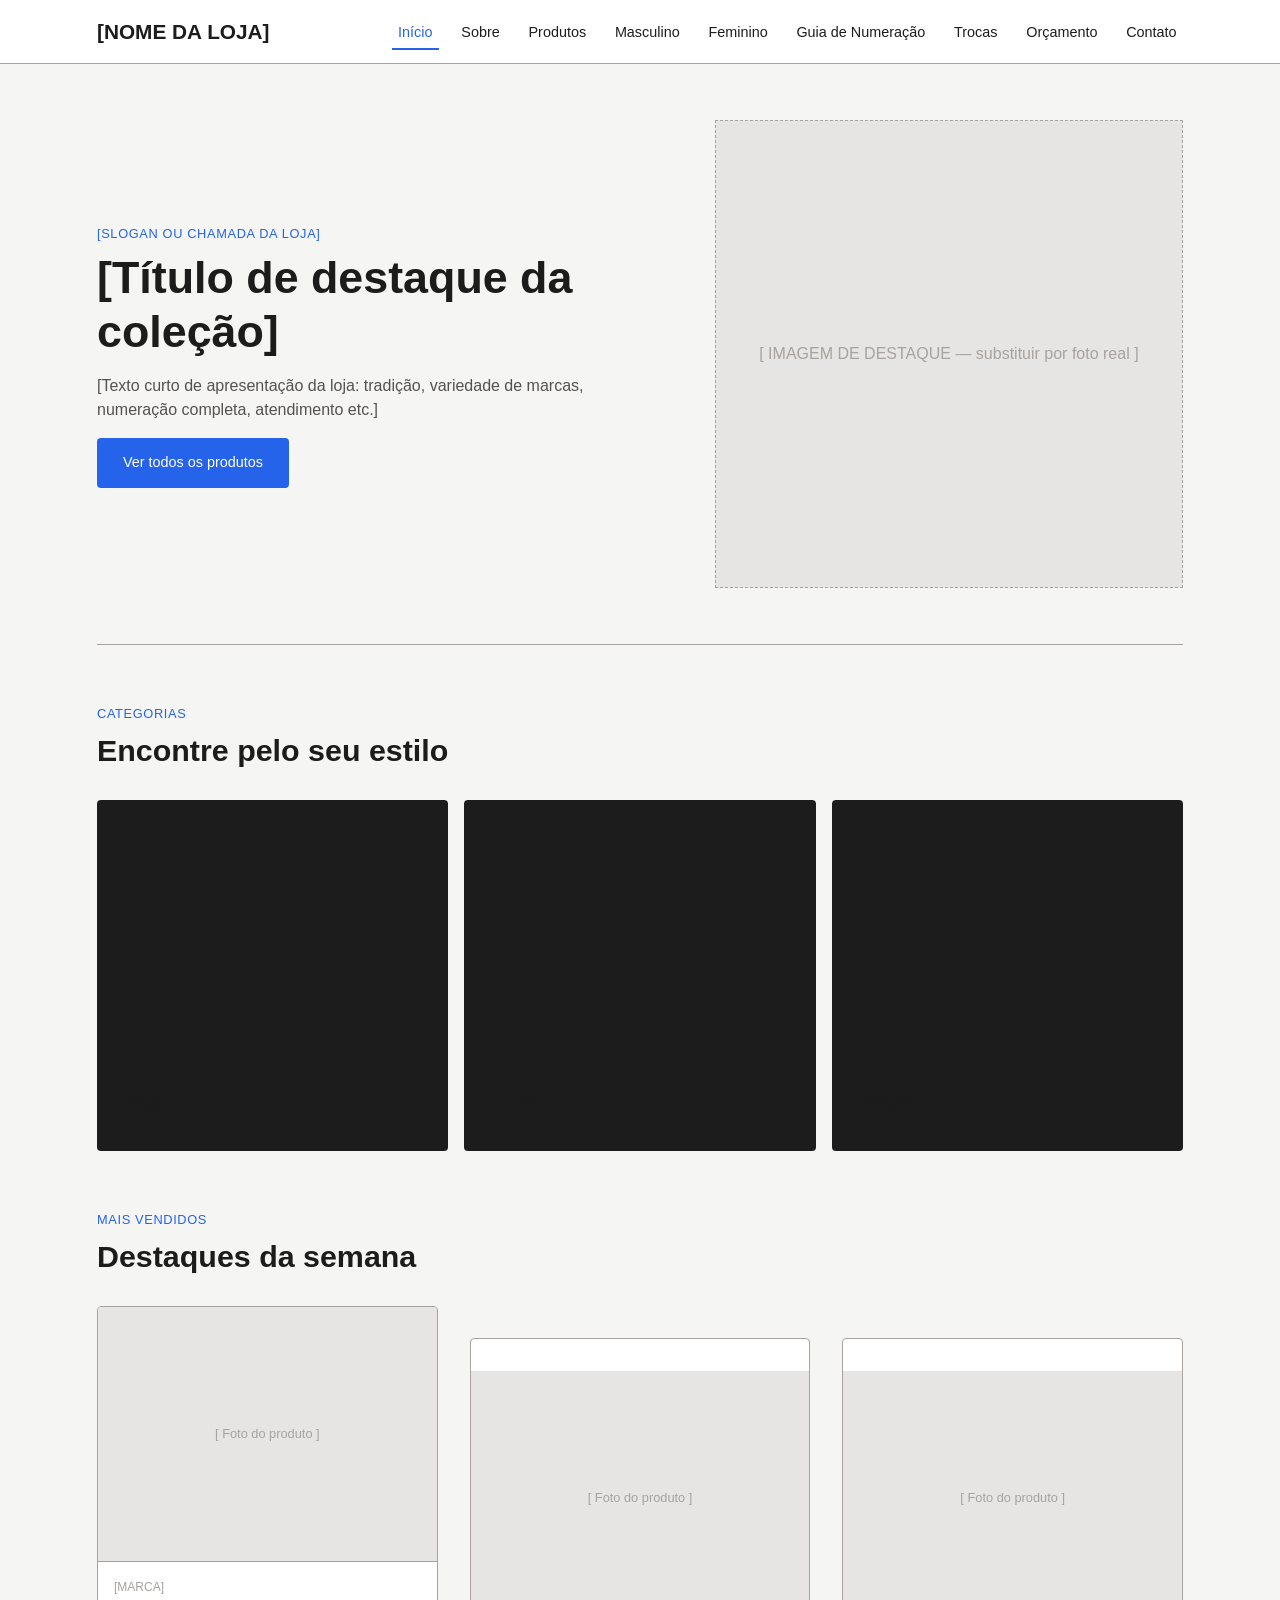
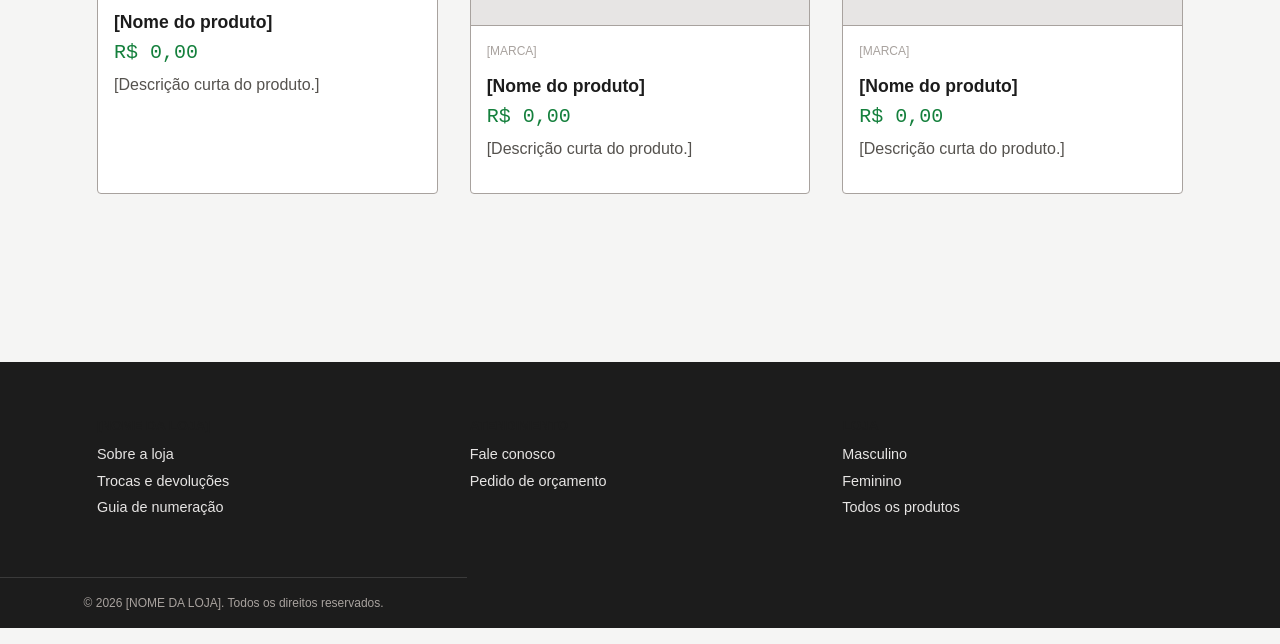
<file: index.html>
<!DOCTYPE html>
<html lang="pt-BR">
<head>
  <meta charset="UTF-8">
  <meta name="viewport" content="width=device-width, initial-scale=1.0">
  <title>[NOME DA LOJA] — Tênis Online</title>
  <meta name="description" content="[NOME DA LOJ]: tênis masculinos, femininos e infantis das melhores marcas.">
  <link rel="stylesheet" href="style.css">
</head>
<body>

  <header>
    <div class="header-conteudo">
      <a href="index.html" class="logo">[NOME DA LOJA]</a>
      <nav aria-label="Navegação principal">
        <ul>
          <li><a href="index.html" aria-current="page">Início</a></li>
          <li><a href="sobre.html">Sobre</a></li>
          <li><a href="produtos.html">Produtos</a></li>
          <li><a href="masculino.html">Masculino</a></li>
          <li><a href="feminino.html">Feminino</a></li>
          <li><a href="guia-de-numeracao.html">Guia de Numeração</a></li>
          <li><a href="trocas-e-devolucoes.html">Trocas</a></li>
          <li><a href="orcamento.html">Orçamento</a></li>
          <li><a href="contato.html">Contato</a></li>
        </ul>
      </nav>
    </div>
  </header>

  <main>

    <section class="hero" aria-labelledby="titulo-hero">
      <div>
        <span class="eyebrow">[SLOGAN OU CHAMADA DA LOJA]</span>
        <h1 id="titulo-hero">[Título de destaque da coleção]</h1>
        <p>[Texto curto de apresentação da loja: tradição, variedade de marcas,
          numeração completa, atendimento etc.]</p>
        <a href="produtos.html" class="btn btn-primario">Ver todos os produtos</a>
      </div>
      <div class="imagem-placeholder" role="img" aria-label="Foto de destaque de um tênis da coleção atual">
        [ IMAGEM DE DESTAQUE — substituir por foto real ]
      </div>
    </section>

    <section aria-labelledby="titulo-categorias">
      <span class="eyebrow">Categorias</span>
      <h2 id="titulo-categorias">Encontre pelo seu estilo</h2>
      <div class="grid-categorias">
        <a href="masculino.html" class="categoria-tile"><h3>Masculino</h3></a>
        <a href="feminino.html" class="categoria-tile"><h3>Feminino</h3></a>
        <a href="produtos.html" class="categoria-tile"><h3>Infantil</h3></a>
      </div>
    </section>

    <section aria-labelledby="titulo-destaques">
      <span class="eyebrow">Mais vendidos</span>
      <h2 id="titulo-destaques">Destaques da semana</h2>

      <div class="grid-produtos">
        <article class="card-produto">
          <div class="imagem-produto">[ Foto do produto ]</div>
          <div class="info-produto">
            <p class="marca">[Marca]</p>
            <h3>[Nome do produto]</h3>
            <p class="preco">R$ 0,00</p>
            <p>[Descrição curta do produto.]</p>
          </div>
        </article>

        <article class="card-produto">
          <div class="imagem-produto">[ Foto do produto ]</div>
          <div class="info-produto">
            <p class="marca">[Marca]</p>
            <h3>[Nome do produto]</h3>
            <p class="preco">R$ 0,00</p>
            <p>[Descrição curta do produto.]</p>
          </div>
        </article>

        <article class="card-produto">
          <div class="imagem-produto">[ Foto do produto ]</div>
          <div class="info-produto">
            <p class="marca">[Marca]</p>
            <h3>[Nome do produto]</h3>
            <p class="preco">R$ 0,00</p>
            <p>[Descrição curta do produto.]</p>
          </div>
        </article>
      </div>
    </section>

  </main>

  <footer>
    <div class="footer-conteudo">
      <div>
        <h3>[Nome da loja]</h3>
        <a href="sobre.html">Sobre a loja</a>
        <a href="trocas-e-devolucoes.html">Trocas e devoluções</a>
        <a href="guia-de-numeracao.html">Guia de numeração</a>
      </div>
      <div>
        <h3>Atendimento</h3>
        <a href="contato.html">Fale conosco</a>
        <a href="orcamento.html">Pedido de orçamento</a>
      </div>
      <div>
        <h3>Loja</h3>
        <a href="masculino.html">Masculino</a>
        <a href="feminino.html">Feminino</a>
        <a href="produtos.html">Todos os produtos</a>
      </div>
    </div>
    <p class="footer-copy">&copy; 2026 [NOME DA LOJA]. Todos os direitos reservados.</p>
  </footer>

</body>
</html>
</file>
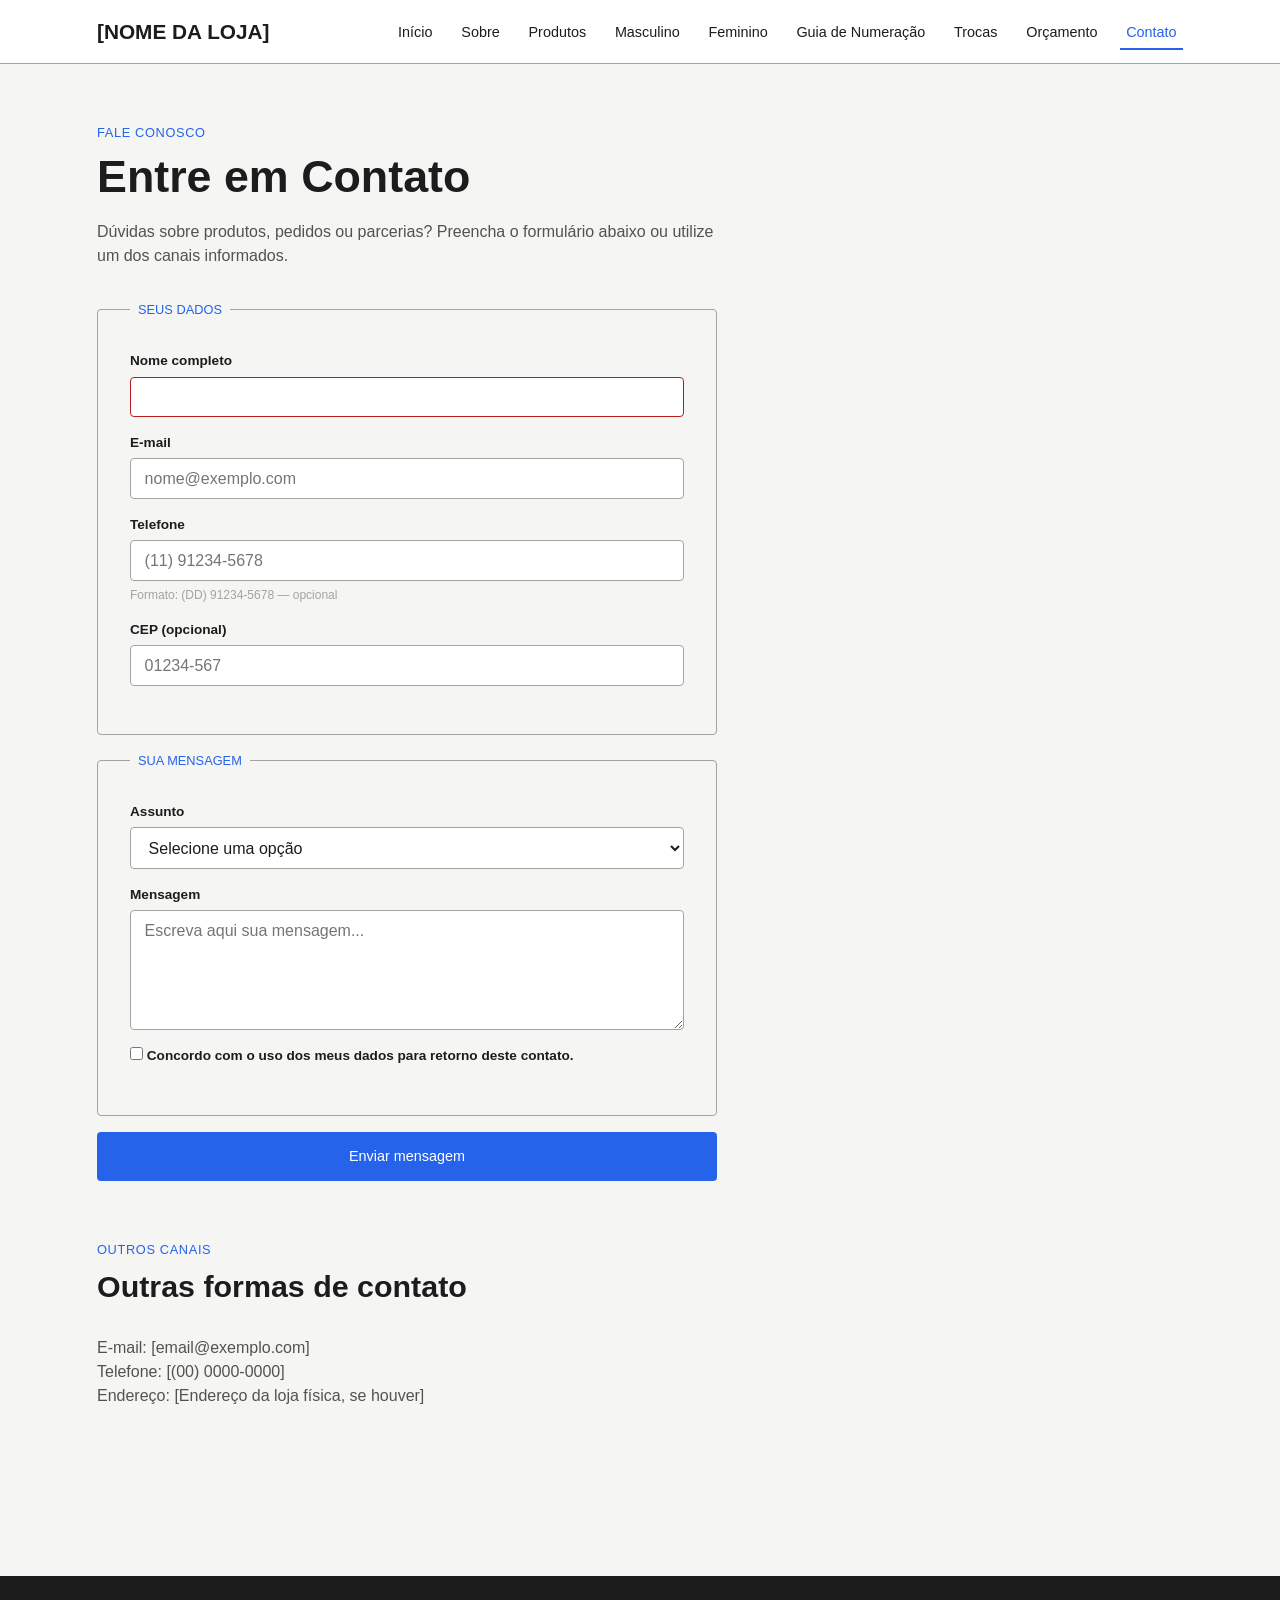
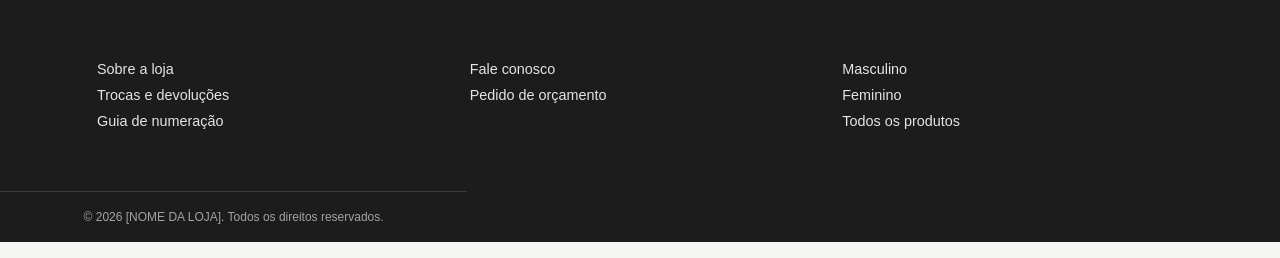
<file: contato.html>
<!DOCTYPE html>
<html lang="pt-BR">
<head>
  <meta charset="UTF-8">
  <meta name="viewport" content="width=device-width, initial-scale=1.0">
  <title>Contato — [NOME DA LOJA]</title>
  <meta name="description" content="Fale com a equipe da [NOME DA LOJA].">
  <link rel="stylesheet" href="style.css">
</head>
<body>

  <header>
    <div class="header-conteudo">
      <a href="index.html" class="logo">[NOME DA LOJA]</a>
      <nav aria-label="Navegação principal">
        <ul>
          <li><a href="index.html">Início</a></li>
          <li><a href="sobre.html">Sobre</a></li>
          <li><a href="produtos.html">Produtos</a></li>
          <li><a href="masculino.html">Masculino</a></li>
          <li><a href="feminino.html">Feminino</a></li>
          <li><a href="guia-de-numeracao.html">Guia de Numeração</a></li>
          <li><a href="trocas-e-devolucoes.html">Trocas</a></li>
          <li><a href="orcamento.html">Orçamento</a></li>
          <li><a href="contato.html" aria-current="page">Contato</a></li>
        </ul>
      </nav>
    </div>
  </header>

  <main>
    <section aria-labelledby="titulo-contato">
      <span class="eyebrow">Fale conosco</span>
      <h1 id="titulo-contato">Entre em Contato</h1>
      <p>Dúvidas sobre produtos, pedidos ou parcerias? Preencha o formulário
        abaixo ou utilize um dos canais informados.</p>

      <form action="#" method="post" novalidate>

        <fieldset>
          <legend>Seus dados</legend>

          <div class="campo">
            <label for="nome-contato">Nome completo</label>
            <input type="text" id="nome-contato" name="nome" required minlength="3" maxlength="80" autocomplete="name">
          </div>

          <div class="campo">
            <label for="email-contato">E-mail</label>
            <input type="email" id="email-contato" name="email" required autocomplete="email" placeholder="nome@exemplo.com">
          </div>

          <div class="campo">
            <label for="telefone-contato">Telefone</label>
            <input type="tel" id="telefone-contato" name="telefone"
                   pattern="\(\d{2}\)\s?\d{4,5}-\d{4}"
                   placeholder="(11) 91234-5678"
                   autocomplete="tel">
            <small class="ajuda">Formato: (DD) 91234-5678 — opcional</small>
          </div>

          <div class="campo">
            <label for="cep-contato">CEP (opcional)</label>
            <input type="text" id="cep-contato" name="cep"
                   pattern="\d{5}-?\d{3}"
                   placeholder="01234-567"
                   autocomplete="postal-code">
          </div>
        </fieldset>

        <fieldset>
          <legend>Sua mensagem</legend>

          <div class="campo">
            <label for="assunto">Assunto</label>
            <select id="assunto" name="assunto" required>
              <option value="" selected disabled>Selecione uma opção</option>
              <option value="duvida">Dúvida sobre produto</option>
              <option value="pedido">Acompanhamento de pedido</option>
              <option value="troca">Troca ou devolução</option>
              <option value="outro">Outro assunto</option>
            </select>
          </div>

          <div class="campo">
            <label for="mensagem-contato">Mensagem</label>
            <textarea id="mensagem-contato" name="mensagem" required minlength="10" maxlength="500"
              placeholder="Escreva aqui sua mensagem..."></textarea>
          </div>

          <div class="campo">
            <label>
              <input type="checkbox" id="aceite" name="aceite" required style="width:auto; display:inline-block;">
              Concordo com o uso dos meus dados para retorno deste contato.
            </label>
          </div>
        </fieldset>

        <button type="submit" class="btn btn-primario">Enviar mensagem</button>
      </form>
    </section>

    <section aria-labelledby="titulo-canais">
      <span class="eyebrow">Outros canais</span>
      <h2 id="titulo-canais">Outras formas de contato</h2>
      <p>E-mail: [email@exemplo.com]<br>
        Telefone: [(00) 0000-0000]<br>
        Endereço: [Endereço da loja física, se houver]</p>
    </section>
  </main>

  <footer>
    <div class="footer-conteudo">
      <div>
        <h3>[Nome da loja]</h3>
        <a href="sobre.html">Sobre a loja</a>
        <a href="trocas-e-devolucoes.html">Trocas e devoluções</a>
        <a href="guia-de-numeracao.html">Guia de numeração</a>
      </div>
      <div>
        <h3>Atendimento</h3>
        <a href="contato.html">Fale conosco</a>
        <a href="orcamento.html">Pedido de orçamento</a>
      </div>
      <div>
        <h3>Loja</h3>
        <a href="masculino.html">Masculino</a>
        <a href="feminino.html">Feminino</a>
        <a href="produtos.html">Todos os produtos</a>
      </div>
    </div>
    <p class="footer-copy">&copy; 2026 [NOME DA LOJA]. Todos os direitos reservados.</p>
  </footer>

</body>
</html>
</file>
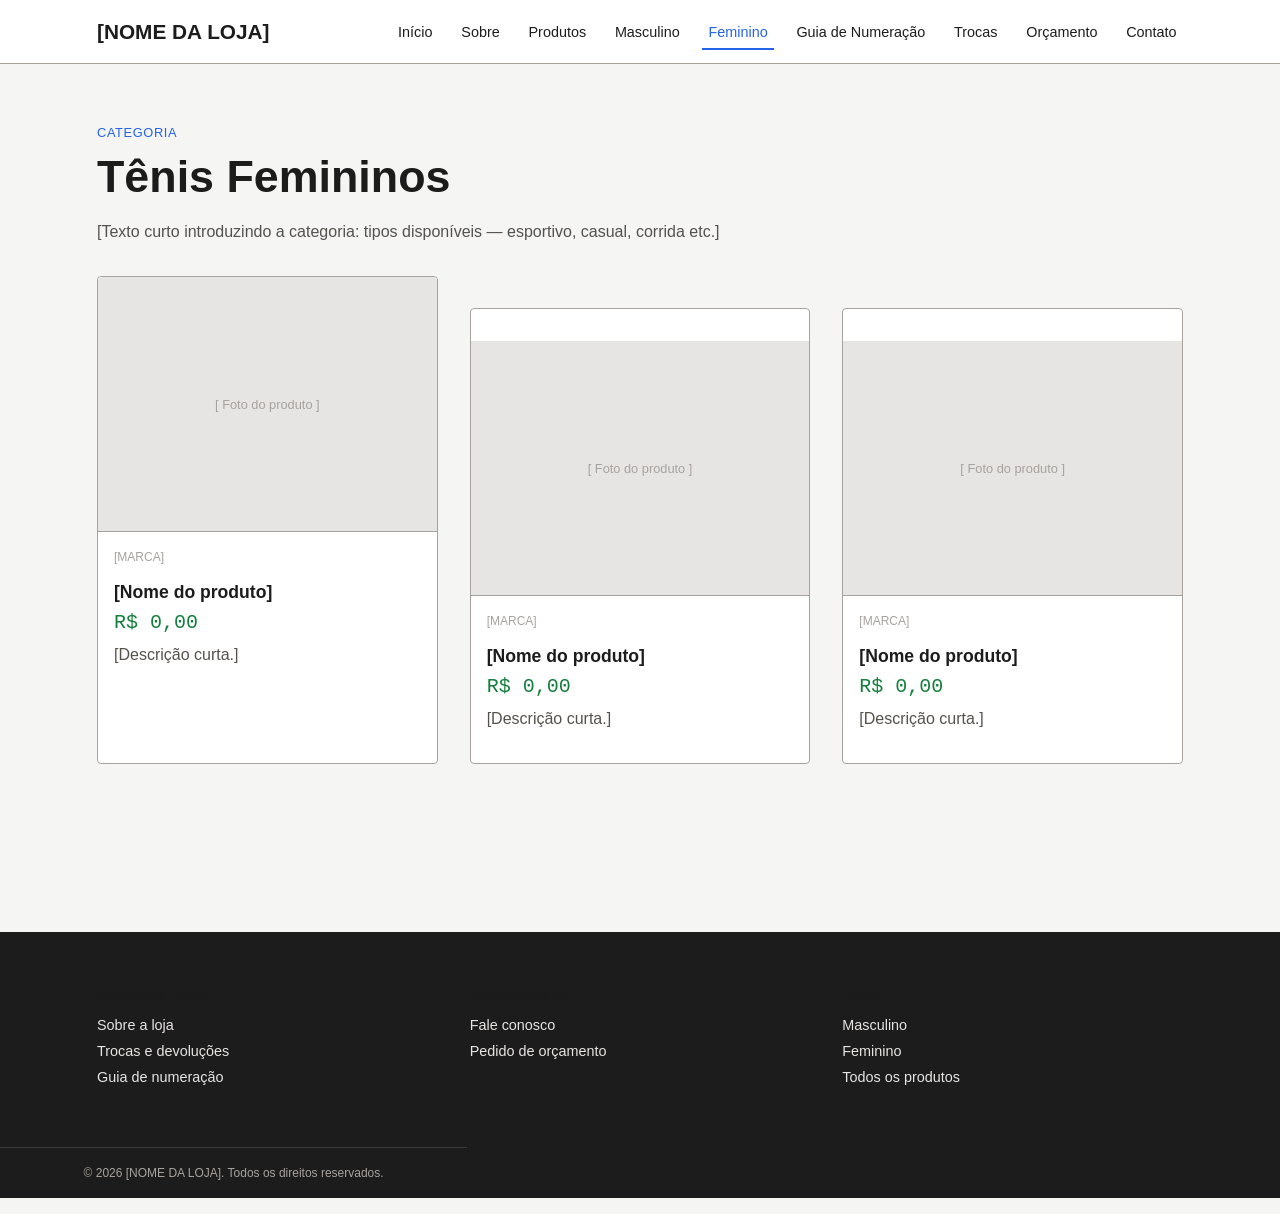
<file: feminino.html>
<!DOCTYPE html>
<html lang="pt-BR">
<head>
  <meta charset="UTF-8">
  <meta name="viewport" content="width=device-width, initial-scale=1.0">
  <title>Feminino — [NOME DA LOJA]</title>
  <meta name="description" content="Tênis femininos disponíveis na [NOME DA LOJA].">
  <link rel="stylesheet" href="style.css">
</head>
<body>

  <header>
    <div class="header-conteudo">
      <a href="index.html" class="logo">[NOME DA LOJA]</a>
      <nav aria-label="Navegação principal">
        <ul>
          <li><a href="index.html">Início</a></li>
          <li><a href="sobre.html">Sobre</a></li>
          <li><a href="produtos.html">Produtos</a></li>
          <li><a href="masculino.html">Masculino</a></li>
          <li><a href="feminino.html" aria-current="page">Feminino</a></li>
          <li><a href="guia-de-numeracao.html">Guia de Numeração</a></li>
          <li><a href="trocas-e-devolucoes.html">Trocas</a></li>
          <li><a href="orcamento.html">Orçamento</a></li>
          <li><a href="contato.html">Contato</a></li>
        </ul>
      </nav>
    </div>
  </header>

  <main>
    <section aria-labelledby="titulo-feminino">
      <span class="eyebrow">Categoria</span>
      <h1 id="titulo-feminino">Tênis Femininos</h1>
      <p>[Texto curto introduzindo a categoria: tipos disponíveis — esportivo,
        casual, corrida etc.]</p>

      <div class="grid-produtos">
        <article class="card-produto">
          <div class="imagem-produto">[ Foto do produto ]</div>
          <div class="info-produto">
            <p class="marca">[Marca]</p>
            <h3>[Nome do produto]</h3>
            <p class="preco">R$ 0,00</p>
            <p>[Descrição curta.]</p>
          </div>
        </article>
        <article class="card-produto">
          <div class="imagem-produto">[ Foto do produto ]</div>
          <div class="info-produto">
            <p class="marca">[Marca]</p>
            <h3>[Nome do produto]</h3>
            <p class="preco">R$ 0,00</p>
            <p>[Descrição curta.]</p>
          </div>
        </article>
        <article class="card-produto">
          <div class="imagem-produto">[ Foto do produto ]</div>
          <div class="info-produto">
            <p class="marca">[Marca]</p>
            <h3>[Nome do produto]</h3>
            <p class="preco">R$ 0,00</p>
            <p>[Descrição curta.]</p>
          </div>
        </article>
      </div>
    </section>
  </main>

  <footer>
    <div class="footer-conteudo">
      <div>
        <h3>[Nome da loja]</h3>
        <a href="sobre.html">Sobre a loja</a>
        <a href="trocas-e-devolucoes.html">Trocas e devoluções</a>
        <a href="guia-de-numeracao.html">Guia de numeração</a>
      </div>
      <div>
        <h3>Atendimento</h3>
        <a href="contato.html">Fale conosco</a>
        <a href="orcamento.html">Pedido de orçamento</a>
      </div>
      <div>
        <h3>Loja</h3>
        <a href="masculino.html">Masculino</a>
        <a href="feminino.html">Feminino</a>
        <a href="produtos.html">Todos os produtos</a>
      </div>
    </div>
    <p class="footer-copy">&copy; 2026 [NOME DA LOJA]. Todos os direitos reservados.</p>
  </footer>

</body>
</html>
</file>
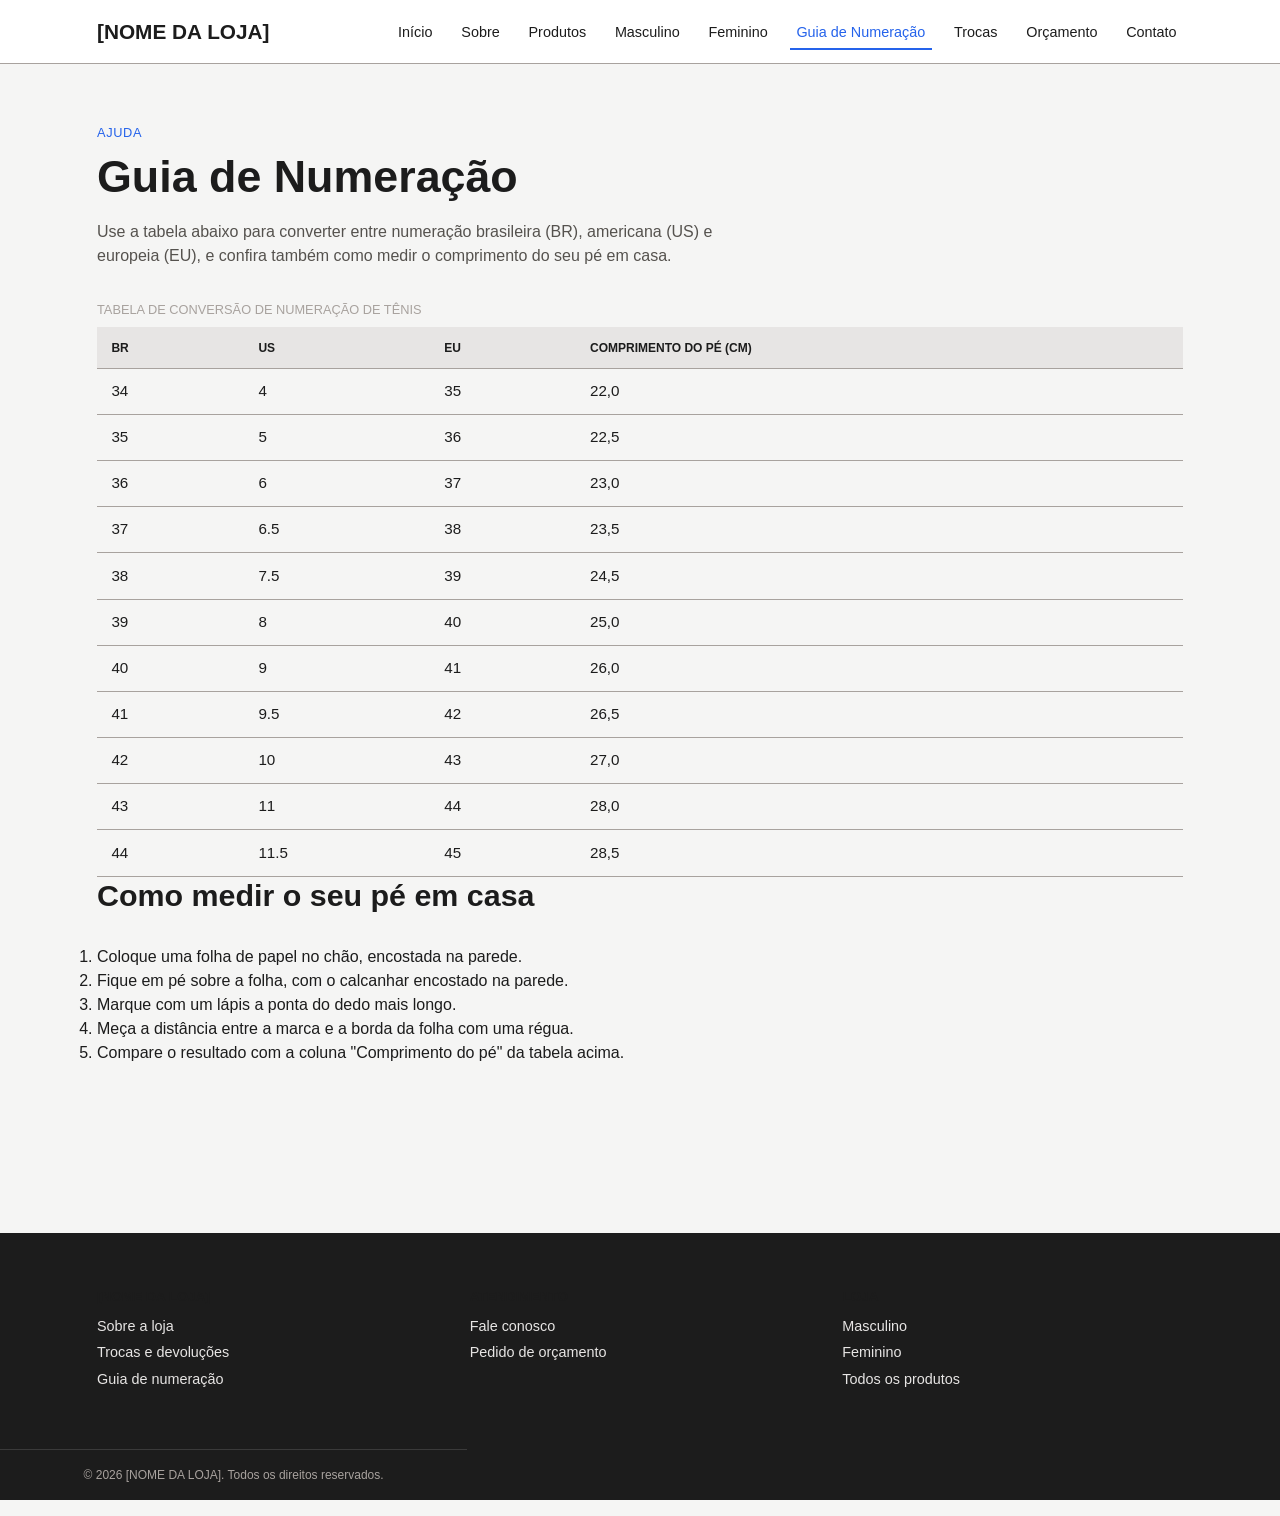
<file: guia-de-numeracao.html>
<!DOCTYPE html>
<html lang="pt-BR">
<head>
  <meta charset="UTF-8">
  <meta name="viewport" content="width=device-width, initial-scale=1.0">
  <title>Guia de Numeração — [NOME DA LOJA]</title>
  <meta name="description" content="Guia de conversão de numeração de tênis: BR, US, EU e medida do pé.">
  <link rel="stylesheet" href="style.css">
</head>
<body>

  <header>
    <div class="header-conteudo">
      <a href="index.html" class="logo">[NOME DA LOJA]</a>
      <nav aria-label="Navegação principal">
        <ul>
          <li><a href="index.html">Início</a></li>
          <li><a href="sobre.html">Sobre</a></li>
          <li><a href="produtos.html">Produtos</a></li>
          <li><a href="masculino.html">Masculino</a></li>
          <li><a href="feminino.html">Feminino</a></li>
          <li><a href="guia-de-numeracao.html" aria-current="page">Guia de Numeração</a></li>
          <li><a href="trocas-e-devolucoes.html">Trocas</a></li>
          <li><a href="orcamento.html">Orçamento</a></li>
          <li><a href="contato.html">Contato</a></li>
        </ul>
      </nav>
    </div>
  </header>

  <main>
    <section aria-labelledby="titulo-guia">
      <span class="eyebrow">Ajuda</span>
      <h1 id="titulo-guia">Guia de Numeração</h1>
      <p>Use a tabela abaixo para converter entre numeração brasileira (BR),
        americana (US) e europeia (EU), e confira também como medir o
        comprimento do seu pé em casa.</p>

      <table>
        <caption>Tabela de conversão de numeração de tênis</caption>
        <thead>
          <tr>
            <th scope="col">BR</th>
            <th scope="col">US</th>
            <th scope="col">EU</th>
            <th scope="col">Comprimento do pé (cm)</th>
          </tr>
        </thead>
        <tbody>
          <tr><td>34</td><td>4</td><td>35</td><td>22,0</td></tr>
          <tr><td>35</td><td>5</td><td>36</td><td>22,5</td></tr>
          <tr><td>36</td><td>6</td><td>37</td><td>23,0</td></tr>
          <tr><td>37</td><td>6.5</td><td>38</td><td>23,5</td></tr>
          <tr><td>38</td><td>7.5</td><td>39</td><td>24,5</td></tr>
          <tr><td>39</td><td>8</td><td>40</td><td>25,0</td></tr>
          <tr><td>40</td><td>9</td><td>41</td><td>26,0</td></tr>
          <tr><td>41</td><td>9.5</td><td>42</td><td>26,5</td></tr>
          <tr><td>42</td><td>10</td><td>43</td><td>27,0</td></tr>
          <tr><td>43</td><td>11</td><td>44</td><td>28,0</td></tr>
          <tr><td>44</td><td>11.5</td><td>45</td><td>28,5</td></tr>
        </tbody>
      </table>

      <article>
        <h2>Como medir o seu pé em casa</h2>
        <ol>
          <li>Coloque uma folha de papel no chão, encostada na parede.</li>
          <li>Fique em pé sobre a folha, com o calcanhar encostado na parede.</li>
          <li>Marque com um lápis a ponta do dedo mais longo.</li>
          <li>Meça a distância entre a marca e a borda da folha com uma régua.</li>
          <li>Compare o resultado com a coluna "Comprimento do pé" da tabela acima.</li>
        </ol>
      </article>
    </section>
  </main>

  <footer>
    <div class="footer-conteudo">
      <div>
        <h3>[Nome da loja]</h3>
        <a href="sobre.html">Sobre a loja</a>
        <a href="trocas-e-devolucoes.html">Trocas e devoluções</a>
        <a href="guia-de-numeracao.html">Guia de numeração</a>
      </div>
      <div>
        <h3>Atendimento</h3>
        <a href="contato.html">Fale conosco</a>
        <a href="orcamento.html">Pedido de orçamento</a>
      </div>
      <div>
        <h3>Loja</h3>
        <a href="masculino.html">Masculino</a>
        <a href="feminino.html">Feminino</a>
        <a href="produtos.html">Todos os produtos</a>
      </div>
    </div>
    <p class="footer-copy">&copy; 2026 [NOME DA LOJA]. Todos os direitos reservados.</p>
  </footer>

</body>
</html>
</file>
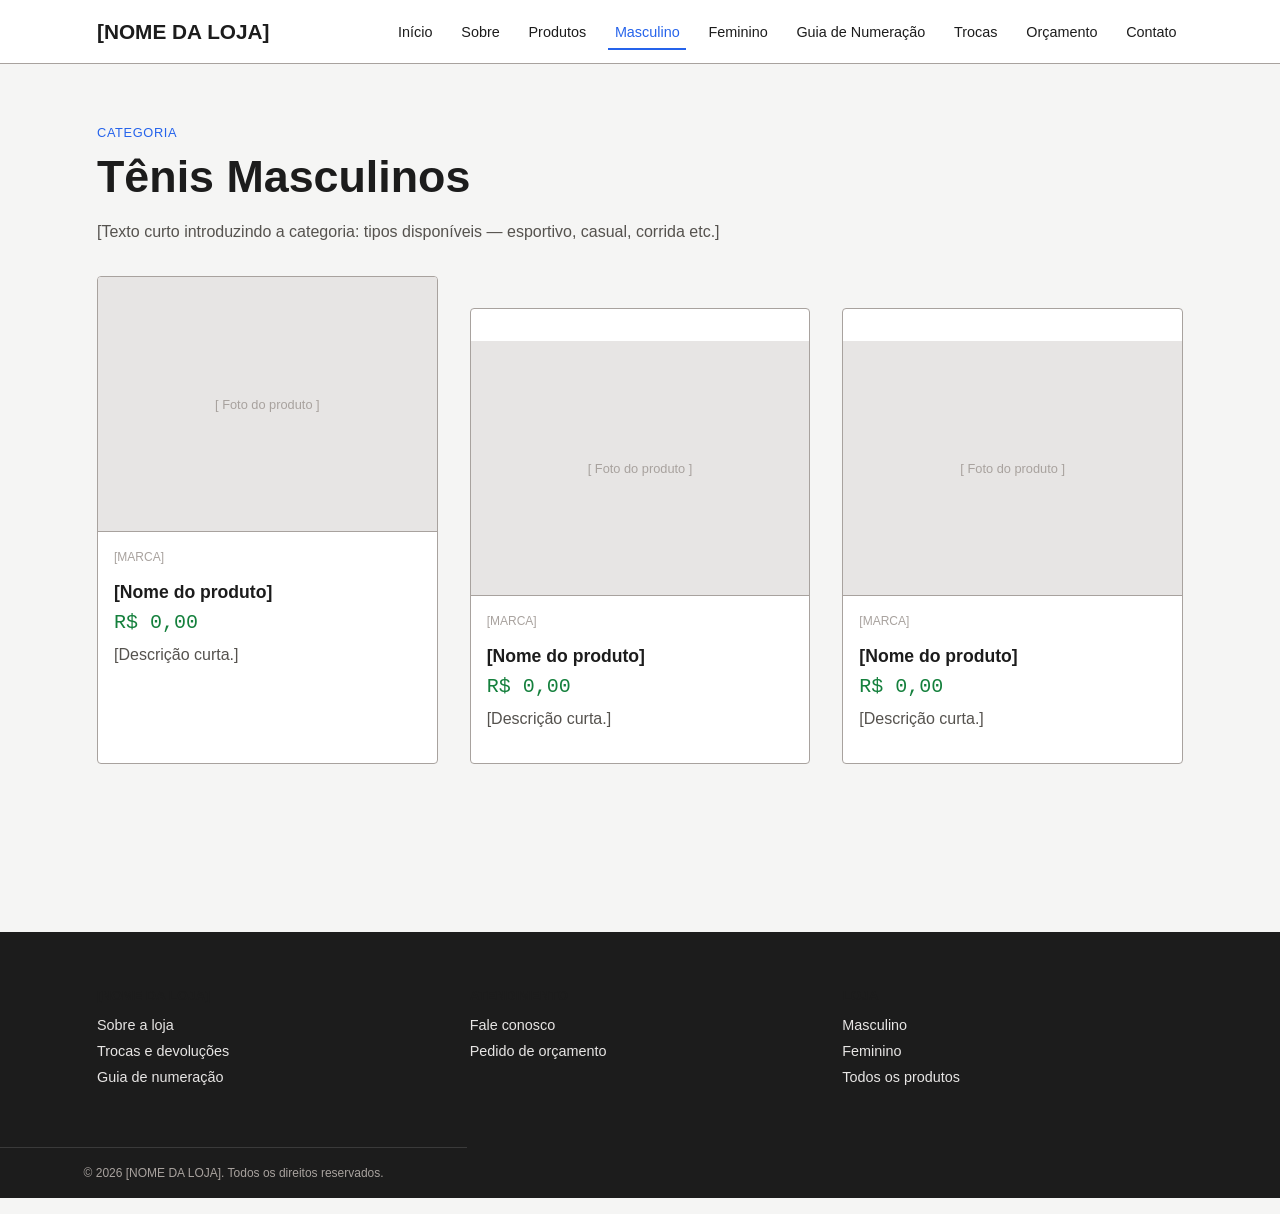
<file: masculino.html>
<!DOCTYPE html>
<html lang="pt-BR">
<head>
  <meta charset="UTF-8">
  <meta name="viewport" content="width=device-width, initial-scale=1.0">
  <title>Masculino — [NOME DA LOJA]</title>
  <meta name="description" content="Tênis masculinos disponíveis na [NOME DA LOJA].">
  <link rel="stylesheet" href="style.css">
</head>
<body>

  <header>
    <div class="header-conteudo">
      <a href="index.html" class="logo">[NOME DA LOJA]</a>
      <nav aria-label="Navegação principal">
        <ul>
          <li><a href="index.html">Início</a></li>
          <li><a href="sobre.html">Sobre</a></li>
          <li><a href="produtos.html">Produtos</a></li>
          <li><a href="masculino.html" aria-current="page">Masculino</a></li>
          <li><a href="feminino.html">Feminino</a></li>
          <li><a href="guia-de-numeracao.html">Guia de Numeração</a></li>
          <li><a href="trocas-e-devolucoes.html">Trocas</a></li>
          <li><a href="orcamento.html">Orçamento</a></li>
          <li><a href="contato.html">Contato</a></li>
        </ul>
      </nav>
    </div>
  </header>

  <main>
    <section aria-labelledby="titulo-masculino">
      <span class="eyebrow">Categoria</span>
      <h1 id="titulo-masculino">Tênis Masculinos</h1>
      <p>[Texto curto introduzindo a categoria: tipos disponíveis — esportivo,
        casual, corrida etc.]</p>

      <div class="grid-produtos">
        <article class="card-produto">
          <div class="imagem-produto">[ Foto do produto ]</div>
          <div class="info-produto">
            <p class="marca">[Marca]</p>
            <h3>[Nome do produto]</h3>
            <p class="preco">R$ 0,00</p>
            <p>[Descrição curta.]</p>
          </div>
        </article>
        <article class="card-produto">
          <div class="imagem-produto">[ Foto do produto ]</div>
          <div class="info-produto">
            <p class="marca">[Marca]</p>
            <h3>[Nome do produto]</h3>
            <p class="preco">R$ 0,00</p>
            <p>[Descrição curta.]</p>
          </div>
        </article>
        <article class="card-produto">
          <div class="imagem-produto">[ Foto do produto ]</div>
          <div class="info-produto">
            <p class="marca">[Marca]</p>
            <h3>[Nome do produto]</h3>
            <p class="preco">R$ 0,00</p>
            <p>[Descrição curta.]</p>
          </div>
        </article>
      </div>
    </section>
  </main>

  <footer>
    <div class="footer-conteudo">
      <div>
        <h3>[Nome da loja]</h3>
        <a href="sobre.html">Sobre a loja</a>
        <a href="trocas-e-devolucoes.html">Trocas e devoluções</a>
        <a href="guia-de-numeracao.html">Guia de numeração</a>
      </div>
      <div>
        <h3>Atendimento</h3>
        <a href="contato.html">Fale conosco</a>
        <a href="orcamento.html">Pedido de orçamento</a>
      </div>
      <div>
        <h3>Loja</h3>
        <a href="masculino.html">Masculino</a>
        <a href="feminino.html">Feminino</a>
        <a href="produtos.html">Todos os produtos</a>
      </div>
    </div>
    <p class="footer-copy">&copy; 2026 [NOME DA LOJA]. Todos os direitos reservados.</p>
  </footer>

</body>
</html>
</file>
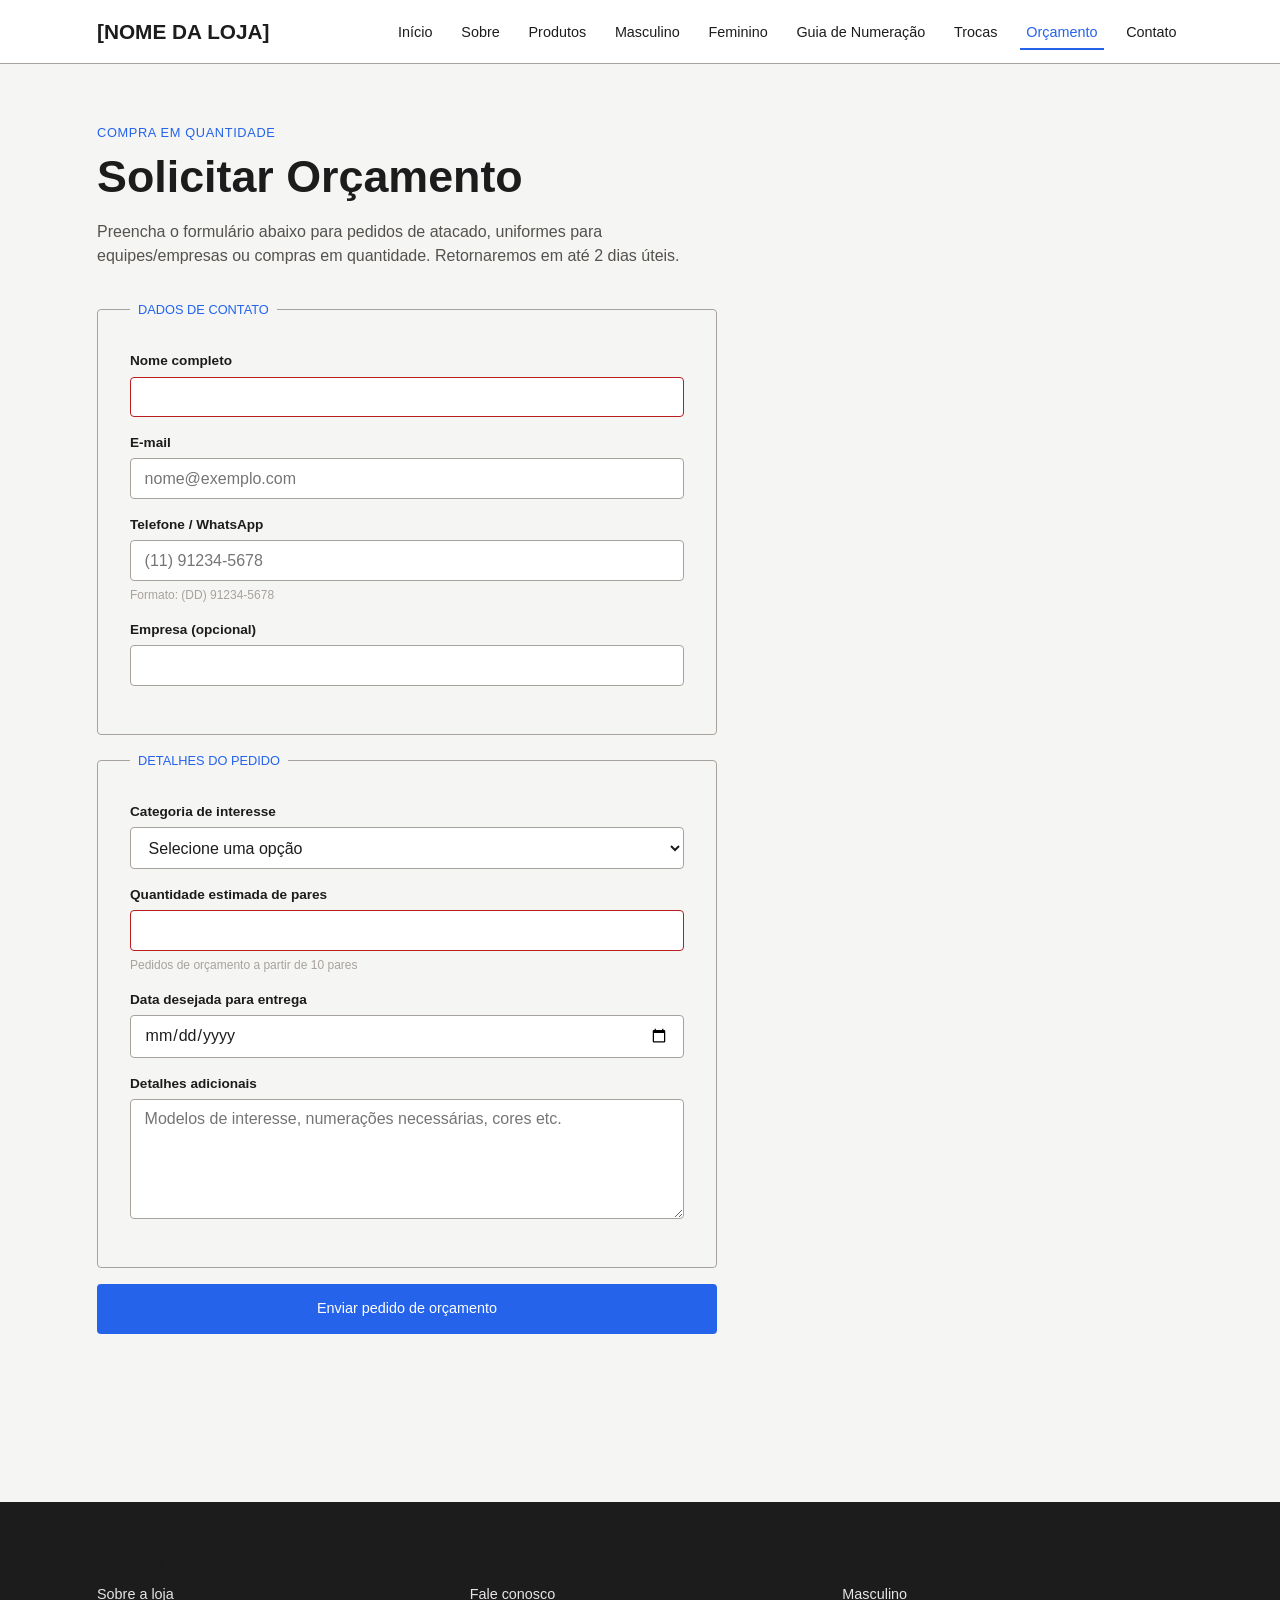
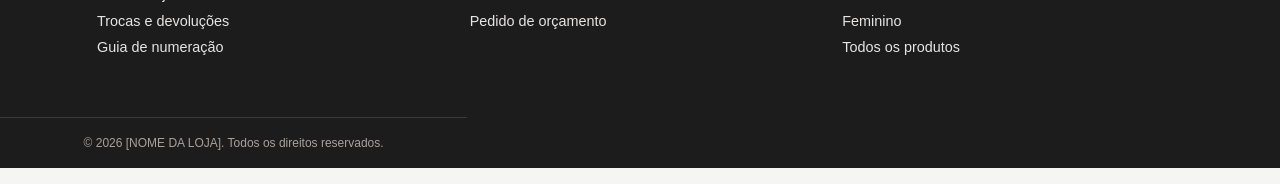
<file: orcamento.html>
<!DOCTYPE html>
<html lang="pt-BR">
<head>
  <meta charset="UTF-8">
  <meta name="viewport" content="width=device-width, initial-scale=1.0">
  <title>Pedido de Orçamento — [NOME DA LOJA]</title>
  <meta name="description" content="Solicite um orçamento de compra em quantidade na [NOME DA LOJA].">
  <link rel="stylesheet" href="style.css">
</head>
<body>

  <header>
    <div class="header-conteudo">
      <a href="index.html" class="logo">[NOME DA LOJA]</a>
      <nav aria-label="Navegação principal">
        <ul>
          <li><a href="index.html">Início</a></li>
          <li><a href="sobre.html">Sobre</a></li>
          <li><a href="produtos.html">Produtos</a></li>
          <li><a href="masculino.html">Masculino</a></li>
          <li><a href="feminino.html">Feminino</a></li>
          <li><a href="guia-de-numeracao.html">Guia de Numeração</a></li>
          <li><a href="trocas-e-devolucoes.html">Trocas</a></li>
          <li><a href="orcamento.html" aria-current="page">Orçamento</a></li>
          <li><a href="contato.html">Contato</a></li>
        </ul>
      </nav>
    </div>
  </header>

  <main>
    <section aria-labelledby="titulo-orcamento">
      <span class="eyebrow">Compra em quantidade</span>
      <h1 id="titulo-orcamento">Solicitar Orçamento</h1>
      <p>Preencha o formulário abaixo para pedidos de atacado, uniformes para
        equipes/empresas ou compras em quantidade. Retornaremos em até 2 dias úteis.</p>

      <form action="#" method="post" novalidate>

        <fieldset>
          <legend>Dados de contato</legend>

          <div class="campo">
            <label for="nome">Nome completo</label>
            <input type="text" id="nome" name="nome" required minlength="3" maxlength="80" autocomplete="name">
          </div>

          <div class="campo">
            <label for="email">E-mail</label>
            <input type="email" id="email" name="email" required autocomplete="email" placeholder="nome@exemplo.com">
          </div>

          <div class="campo">
            <label for="telefone">Telefone / WhatsApp</label>
            <input type="tel" id="telefone" name="telefone" required
                   pattern="\(\d{2}\)\s?\d{4,5}-\d{4}"
                   placeholder="(11) 91234-5678"
                   autocomplete="tel">
            <small class="ajuda">Formato: (DD) 91234-5678</small>
          </div>

          <div class="campo">
            <label for="empresa">Empresa (opcional)</label>
            <input type="text" id="empresa" name="empresa" maxlength="80">
          </div>
        </fieldset>

        <fieldset>
          <legend>Detalhes do pedido</legend>

          <div class="campo">
            <label for="categoria">Categoria de interesse</label>
            <select id="categoria" name="categoria" required>
              <option value="" selected disabled>Selecione uma opção</option>
              <option value="masculino">Masculino</option>
              <option value="feminino">Feminino</option>
              <option value="infantil">Infantil</option>
              <option value="misto">Variado / misto</option>
            </select>
          </div>

          <div class="campo">
            <label for="quantidade">Quantidade estimada de pares</label>
            <input type="number" id="quantidade" name="quantidade" min="10" max="10000" step="1" required>
            <small class="ajuda">Pedidos de orçamento a partir de 10 pares</small>
          </div>

          <div class="campo">
            <label for="prazo">Data desejada para entrega</label>
            <input type="date" id="prazo" name="prazo">
          </div>

          <div class="campo">
            <label for="mensagem">Detalhes adicionais</label>
            <textarea id="mensagem" name="mensagem" maxlength="500"
              placeholder="Modelos de interesse, numerações necessárias, cores etc."></textarea>
          </div>
        </fieldset>

        <button type="submit" class="btn btn-primario">Enviar pedido de orçamento</button>
      </form>
    </section>
  </main>

  <footer>
    <div class="footer-conteudo">
      <div>
        <h3>[Nome da loja]</h3>
        <a href="sobre.html">Sobre a loja</a>
        <a href="trocas-e-devolucoes.html">Trocas e devoluções</a>
        <a href="guia-de-numeracao.html">Guia de numeração</a>
      </div>
      <div>
        <h3>Atendimento</h3>
        <a href="contato.html">Fale conosco</a>
        <a href="orcamento.html">Pedido de orçamento</a>
      </div>
      <div>
        <h3>Loja</h3>
        <a href="masculino.html">Masculino</a>
        <a href="feminino.html">Feminino</a>
        <a href="produtos.html">Todos os produtos</a>
      </div>
    </div>
    <p class="footer-copy">&copy; 2026 [NOME DA LOJA]. Todos os direitos reservados.</p>
  </footer>

</body>
</html>
</file>
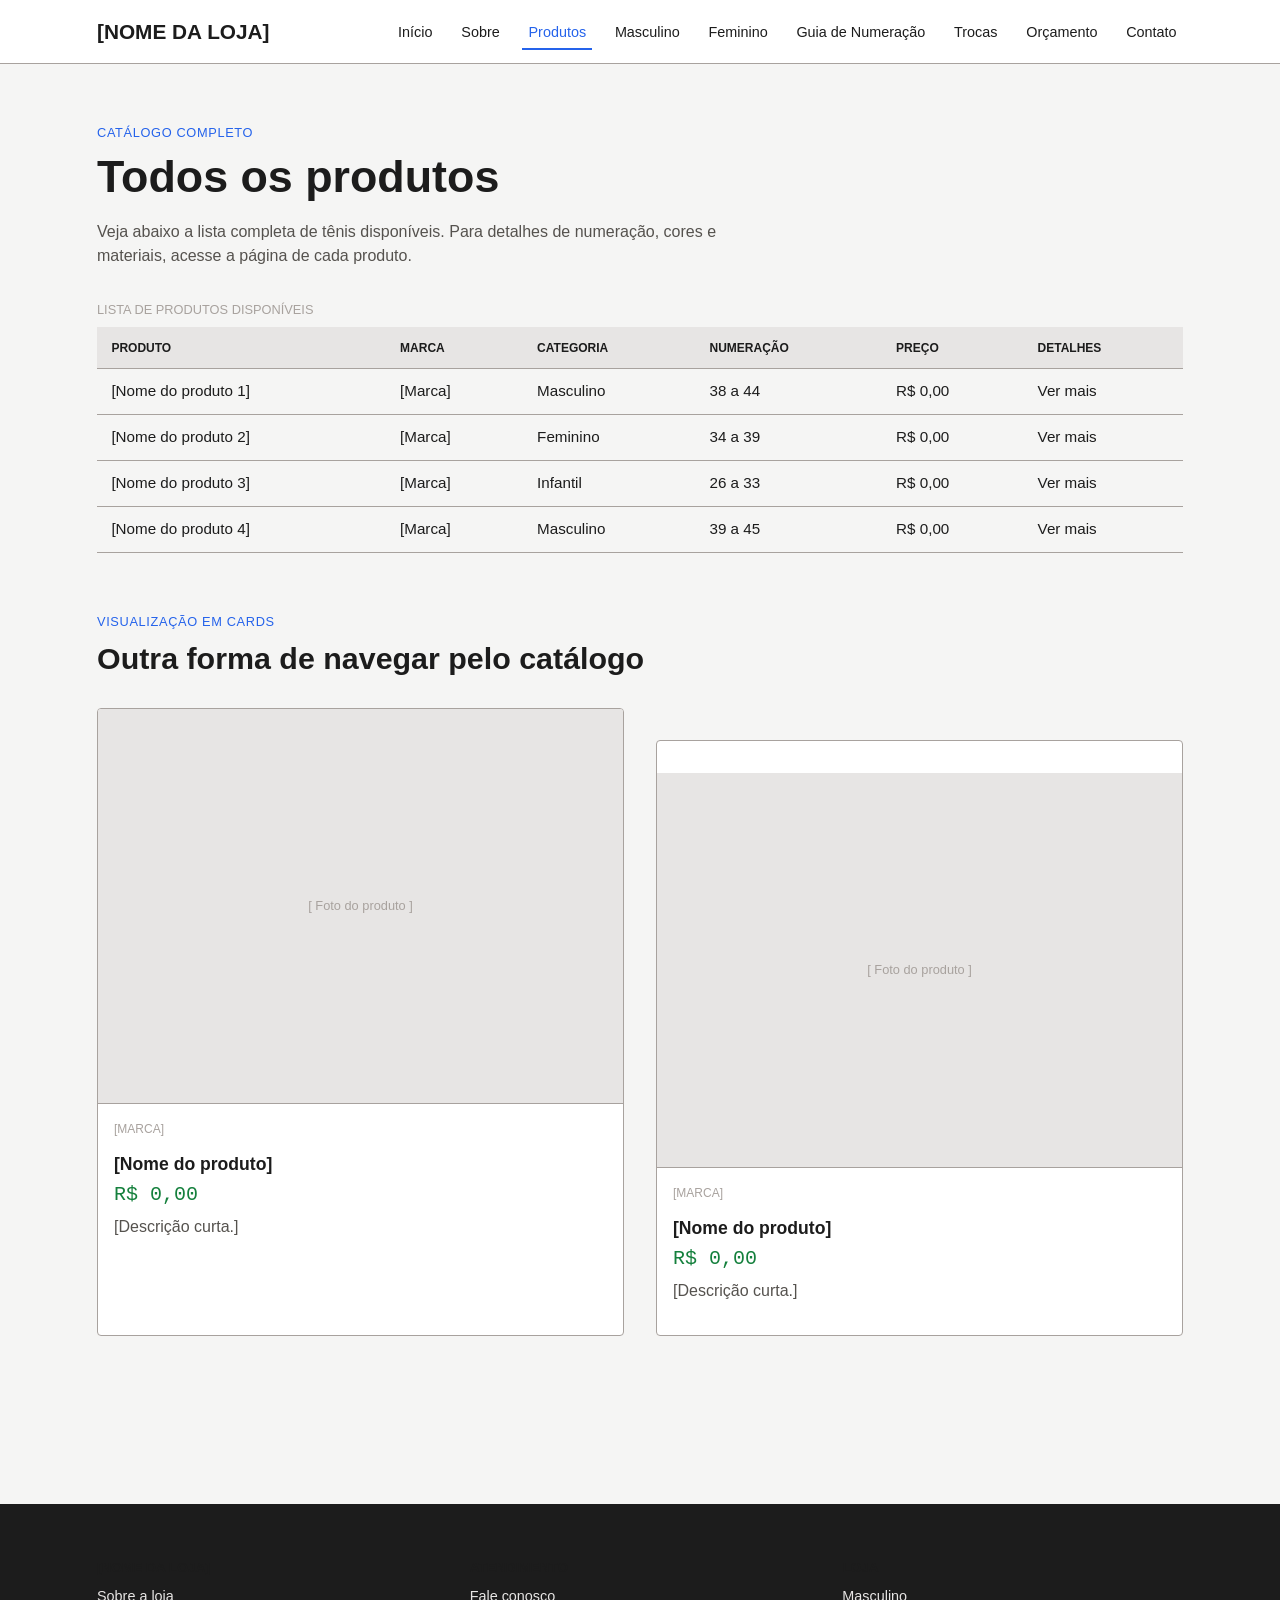
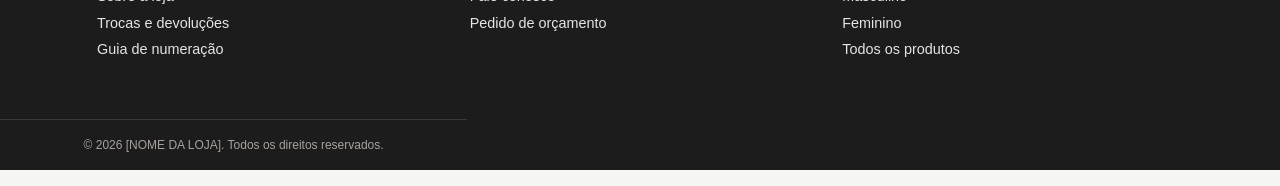
<file: produtos.html>
<!DOCTYPE html>
<html lang="pt-BR">
<head>
  <meta charset="UTF-8">
  <meta name="viewport" content="width=device-width, initial-scale=1.0">
  <title>Produtos — [NOME DA LOJA]</title>
  <meta name="description" content="Confira todos os tênis disponíveis na [NOME DA LOJA].">
  <link rel="stylesheet" href="style.css">
</head>
<body>

  <header>
    <div class="header-conteudo">
      <a href="index.html" class="logo">[NOME DA LOJA]</a>
      <nav aria-label="Navegação principal">
        <ul>
          <li><a href="index.html">Início</a></li>
          <li><a href="sobre.html">Sobre</a></li>
          <li><a href="produtos.html" aria-current="page">Produtos</a></li>
          <li><a href="masculino.html">Masculino</a></li>
          <li><a href="feminino.html">Feminino</a></li>
          <li><a href="guia-de-numeracao.html">Guia de Numeração</a></li>
          <li><a href="trocas-e-devolucoes.html">Trocas</a></li>
          <li><a href="orcamento.html">Orçamento</a></li>
          <li><a href="contato.html">Contato</a></li>
        </ul>
      </nav>
    </div>
  </header>

  <main>
    <section aria-labelledby="titulo-produtos">
      <span class="eyebrow">Catálogo completo</span>
      <h1 id="titulo-produtos">Todos os produtos</h1>
      <p>Veja abaixo a lista completa de tênis disponíveis. Para detalhes de
        numeração, cores e materiais, acesse a página de cada produto.</p>

      <table>
        <caption>Lista de produtos disponíveis</caption>
        <thead>
          <tr>
            <th scope="col">Produto</th>
            <th scope="col">Marca</th>
            <th scope="col">Categoria</th>
            <th scope="col">Numeração</th>
            <th scope="col">Preço</th>
            <th scope="col">Detalhes</th>
          </tr>
        </thead>
        <tbody>
          <tr>
            <td>[Nome do produto 1]</td>
            <td>[Marca]</td>
            <td>Masculino</td>
            <td>38 a 44</td>
            <td>R$ 0,00</td>
            <td><a href="produto-detalhe.html">Ver mais</a></td>
          </tr>
          <tr>
            <td>[Nome do produto 2]</td>
            <td>[Marca]</td>
            <td>Feminino</td>
            <td>34 a 39</td>
            <td>R$ 0,00</td>
            <td><a href="produto-detalhe.html">Ver mais</a></td>
          </tr>
          <tr>
            <td>[Nome do produto 3]</td>
            <td>[Marca]</td>
            <td>Infantil</td>
            <td>26 a 33</td>
            <td>R$ 0,00</td>
            <td><a href="produto-detalhe.html">Ver mais</a></td>
          </tr>
          <tr>
            <td>[Nome do produto 4]</td>
            <td>[Marca]</td>
            <td>Masculino</td>
            <td>39 a 45</td>
            <td>R$ 0,00</td>
            <td><a href="produto-detalhe.html">Ver mais</a></td>
          </tr>
        </tbody>
      </table>
    </section>

    <section aria-labelledby="titulo-cards">
      <span class="eyebrow">Visualização em cards</span>
      <h2 id="titulo-cards">Outra forma de navegar pelo catálogo</h2>
      <div class="grid-produtos">
        <article class="card-produto">
          <div class="imagem-produto">[ Foto do produto ]</div>
          <div class="info-produto">
            <p class="marca">[Marca]</p>
            <h3>[Nome do produto]</h3>
            <p class="preco">R$ 0,00</p>
            <p>[Descrição curta.]</p>
          </div>
        </article>
        <article class="card-produto">
          <div class="imagem-produto">[ Foto do produto ]</div>
          <div class="info-produto">
            <p class="marca">[Marca]</p>
            <h3>[Nome do produto]</h3>
            <p class="preco">R$ 0,00</p>
            <p>[Descrição curta.]</p>
          </div>
        </article>
      </div>
    </section>
  </main>

  <footer>
    <div class="footer-conteudo">
      <div>
        <h3>[Nome da loja]</h3>
        <a href="sobre.html">Sobre a loja</a>
        <a href="trocas-e-devolucoes.html">Trocas e devoluções</a>
        <a href="guia-de-numeracao.html">Guia de numeração</a>
      </div>
      <div>
        <h3>Atendimento</h3>
        <a href="contato.html">Fale conosco</a>
        <a href="orcamento.html">Pedido de orçamento</a>
      </div>
      <div>
        <h3>Loja</h3>
        <a href="masculino.html">Masculino</a>
        <a href="feminino.html">Feminino</a>
        <a href="produtos.html">Todos os produtos</a>
      </div>
    </div>
    <p class="footer-copy">&copy; 2026 [NOME DA LOJA]. Todos os direitos reservados.</p>
  </footer>

</body>
</html>
</file>
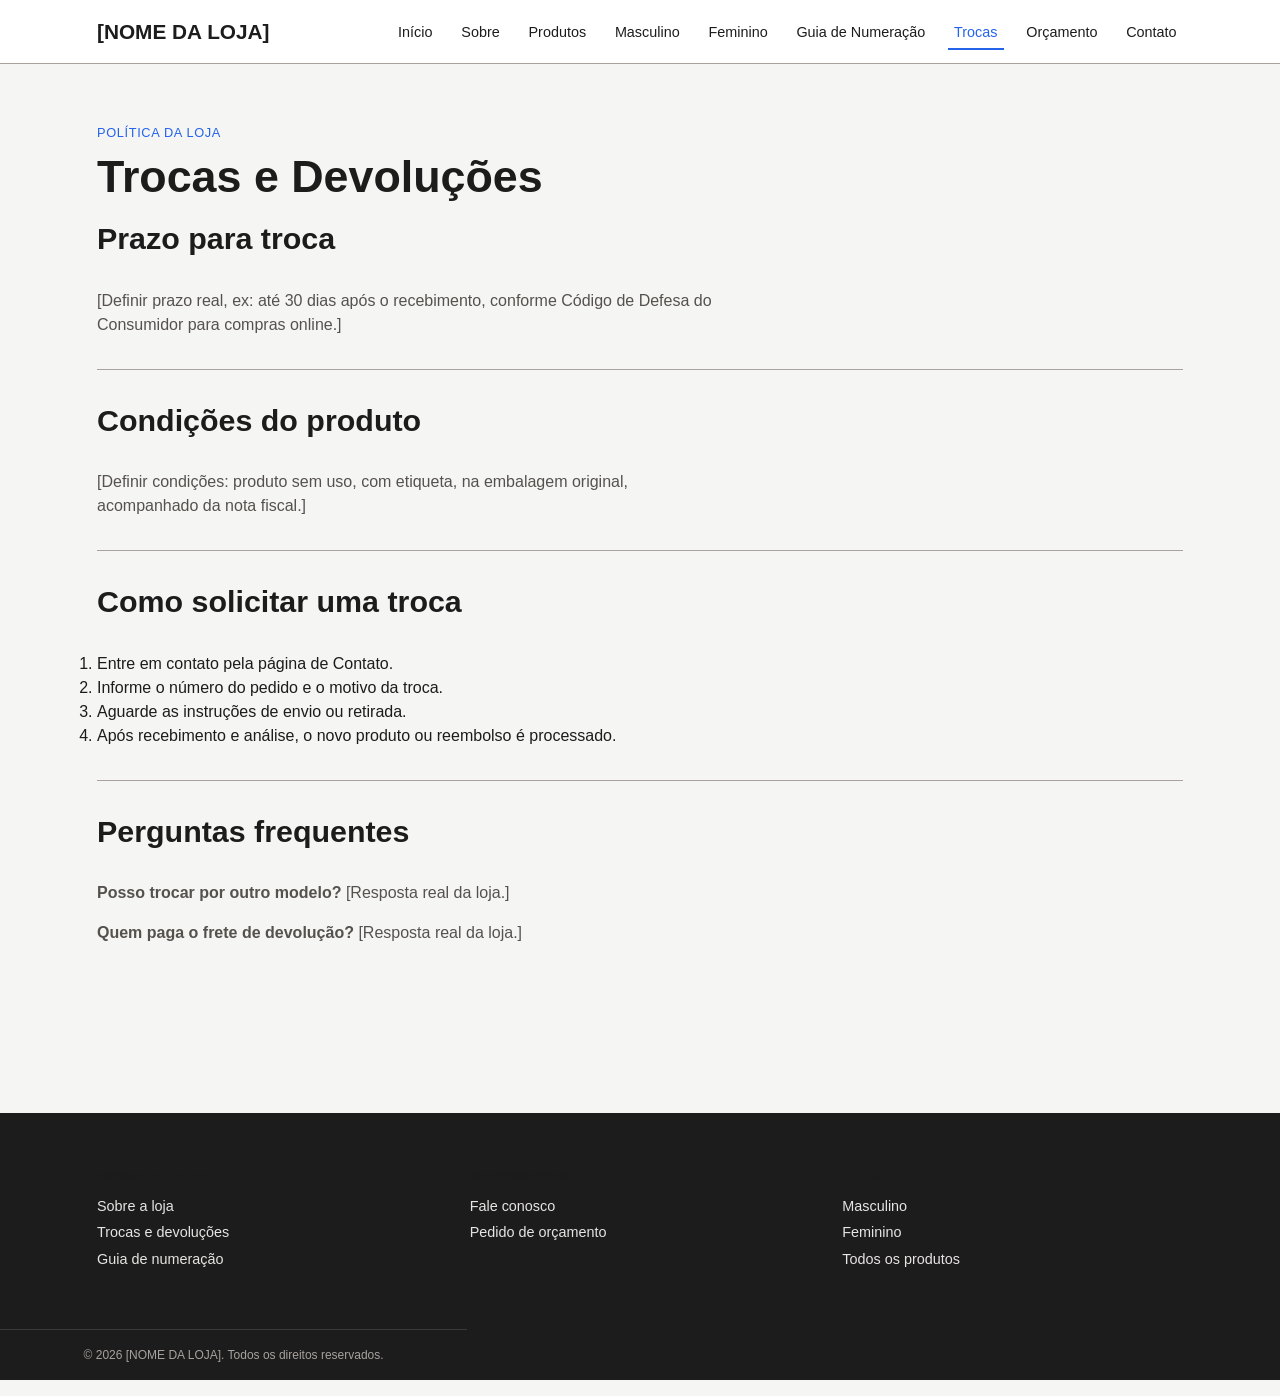
<file: trocas-e-devolucoes.html>
<!DOCTYPE html>
<html lang="pt-BR">
<head>
  <meta charset="UTF-8">
  <meta name="viewport" content="width=device-width, initial-scale=1.0">
  <title>Trocas e Devoluções — [NOME DA LOJA]</title>
  <meta name="description" content="Política de trocas e devoluções da [NOME DA LOJA].">
  <link rel="stylesheet" href="style.css">
</head>
<body>

  <header>
    <div class="header-conteudo">
      <a href="index.html" class="logo">[NOME DA LOJA]</a>
      <nav aria-label="Navegação principal">
        <ul>
          <li><a href="index.html">Início</a></li>
          <li><a href="sobre.html">Sobre</a></li>
          <li><a href="produtos.html">Produtos</a></li>
          <li><a href="masculino.html">Masculino</a></li>
          <li><a href="feminino.html">Feminino</a></li>
          <li><a href="guia-de-numeracao.html">Guia de Numeração</a></li>
          <li><a href="trocas-e-devolucoes.html" aria-current="page">Trocas</a></li>
          <li><a href="orcamento.html">Orçamento</a></li>
          <li><a href="contato.html">Contato</a></li>
        </ul>
      </nav>
    </div>
  </header>

  <main>
    <section aria-labelledby="titulo-trocas">
      <span class="eyebrow">Política da loja</span>
      <h1 id="titulo-trocas">Trocas e Devoluções</h1>

      <article>
        <h2>Prazo para troca</h2>
        <p>[Definir prazo real, ex: até 30 dias após o recebimento, conforme
          Código de Defesa do Consumidor para compras online.]</p>
      </article>

      <article>
        <h2>Condições do produto</h2>
        <p>[Definir condições: produto sem uso, com etiqueta, na embalagem
          original, acompanhado da nota fiscal.]</p>
      </article>

      <article>
        <h2>Como solicitar uma troca</h2>
        <ol>
          <li>Entre em contato pela página de <a href="contato.html">Contato</a>.</li>
          <li>Informe o número do pedido e o motivo da troca.</li>
          <li>Aguarde as instruções de envio ou retirada.</li>
          <li>Após recebimento e análise, o novo produto ou reembolso é processado.</li>
        </ol>
      </article>

      <article>
        <h2>Perguntas frequentes</h2>
        <p><strong>Posso trocar por outro modelo?</strong> [Resposta real da loja.]</p>
        <p><strong>Quem paga o frete de devolução?</strong> [Resposta real da loja.]</p>
      </article>
    </section>
  </main>

  <footer>
    <div class="footer-conteudo">
      <div>
        <h3>[Nome da loja]</h3>
        <a href="sobre.html">Sobre a loja</a>
        <a href="trocas-e-devolucoes.html">Trocas e devoluções</a>
        <a href="guia-de-numeracao.html">Guia de numeração</a>
      </div>
      <div>
        <h3>Atendimento</h3>
        <a href="contato.html">Fale conosco</a>
        <a href="orcamento.html">Pedido de orçamento</a>
      </div>
      <div>
        <h3>Loja</h3>
        <a href="masculino.html">Masculino</a>
        <a href="feminino.html">Feminino</a>
        <a href="produtos.html">Todos os produtos</a>
      </div>
    </div>
    <p class="footer-copy">&copy; 2026 [NOME DA LOJA]. Todos os direitos reservados.</p>
  </footer>

</body>
</html>
</file>
<file: style.css>
/* ============================================================
   style.css — CSS único e principal do site
   Substitua as variáveis de cor/fonte em :root pela identidade
   visual real da loja. O restante do arquivo não precisa mudar.

   Organização:
   1. Reset/base
   2. Variáveis (EDITAR AQUI a identidade visual)
   3. Layout global (header, nav, main, footer)
   4. Tipografia
   5. Componentes (botões, cards, tabelas, formulários, mídia)
   6. Utilitários
   7. Responsividade
   ============================================================ */

/* ------------------------------------------------------------
   1. RESET / BASE
   ------------------------------------------------------------ */
*, *::before, *::after {
  box-sizing: border-box;
  margin: 0;
  padding: 0;
}

img, video {
  max-width: 100%;
  display: block;
}

a {
  color: inherit;
  text-decoration: none;
}

ul {
  list-style: none;
}

button {
  font: inherit;
  cursor: pointer;
}

/* ------------------------------------------------------------
   2. VARIÁVEIS — troque pela identidade visual real da loja
   ------------------------------------------------------------ */
:root {
  /* Paleta (placeholder neutro — substituir) */
  --cor-fundo: #F5F5F4;
  --cor-fundo-alt: #E7E5E4;
  --cor-texto: #1C1C1C;
  --cor-texto-suave: #55524E;
  --cor-borda: #A8A29E;
  --cor-primaria: #2563EB;
  --cor-primaria-escura: #1D4ED8;
  --cor-sucesso: #15803D;
  --cor-branco: #FFFFFF;

  /* Tipografia (placeholder — substituir pela fonte da marca) */
  --fonte-titulo: Arial, Helvetica, sans-serif;
  --fonte-corpo: Arial, Helvetica, sans-serif;
  --fonte-mono: "Courier New", monospace;

  /* Espaçamento */
  --espaco-xs: 0.5rem;
  --espaco-sm: 1rem;
  --espaco-md: 2rem;
  --espaco-lg: 3.5rem;

  /* Layout */
  --largura-maxima: 1150px;
  --raio-borda: 4px;
}

/* ------------------------------------------------------------
   3. LAYOUT GLOBAL
   ------------------------------------------------------------ */
body {
  font-family: var(--fonte-corpo);
  background-color: var(--cor-fundo);
  color: var(--cor-texto);
  line-height: 1.5;
}

header {
  background-color: var(--cor-branco);
  border-bottom: 1px solid var(--cor-borda);
}

.header-conteudo {
  max-width: var(--largura-maxima);
  margin: 0 auto;
  display: flex;
  align-items: center;
  justify-content: space-between;
  padding: var(--espaco-sm) var(--espaco-md);
  flex-wrap: wrap;
  gap: var(--espaco-sm);
}

.logo {
  font-family: var(--fonte-titulo);
  font-weight: bold;
  font-size: 1.3rem;
}

nav ul {
  display: flex;
  gap: var(--espaco-sm);
  flex-wrap: wrap;
}

nav a {
  font-size: 0.9rem;
  padding: var(--espaco-xs) 0.4rem;
  border-bottom: 2px solid transparent;
}

nav a:hover,
nav a:focus-visible,
nav a[aria-current="page"] {
  border-bottom-color: var(--cor-primaria);
  color: var(--cor-primaria);
}

main {
  max-width: var(--largura-maxima);
  margin: 0 auto;
  padding: var(--espaco-lg) var(--espaco-md);
}

footer {
  background-color: var(--cor-texto);
  color: var(--cor-fundo-alt);
  margin-top: var(--espaco-lg);
}

.footer-conteudo {
  max-width: var(--largura-maxima);
  margin: 0 auto;
  padding: var(--espaco-lg) var(--espaco-md);
  display: grid;
  grid-template-columns: repeat(3, 1fr);
  gap: var(--espaco-md);
}

.footer-conteudo h3 {
  font-size: 0.85rem;
  text-transform: uppercase;
  margin-bottom: var(--espaco-xs);
}

.footer-conteudo a {
  display: block;
  font-size: 0.9rem;
  padding: 0.15rem 0;
  color: var(--cor-fundo-alt);
}

.footer-conteudo a:hover {
  text-decoration: underline;
}

.footer-copy {
  text-align: center;
  font-size: 0.75rem;
  padding: var(--espaco-sm);
  border-top: 1px solid #3a3a3a;
  color: var(--cor-borda);
}

/* ------------------------------------------------------------
   4. TIPOGRAFIA
   ------------------------------------------------------------ */
h1, h2, h3 {
  font-family: var(--fonte-titulo);
  line-height: 1.2;
  color: var(--cor-texto);
}

h1 { font-size: clamp(1.9rem, 4vw, 2.8rem); margin-bottom: var(--espaco-sm); }
h2 { font-size: clamp(1.4rem, 3vw, 1.9rem); margin-bottom: var(--espaco-md); }
h3 { font-size: 1.1rem; margin-bottom: 0.3rem; }

p {
  color: var(--cor-texto-suave);
  max-width: 70ch;
  margin-bottom: var(--espaco-sm);
}

.eyebrow {
  text-transform: uppercase;
  font-size: 0.8rem;
  letter-spacing: 0.05em;
  color: var(--cor-primaria);
  display: inline-block;
  margin-bottom: var(--espaco-xs);
}

/* ------------------------------------------------------------
   5. COMPONENTES
   ------------------------------------------------------------ */

/* Botões */
.btn {
  display: inline-block;
  font-size: 0.9rem;
  padding: 0.75rem 1.5rem;
  border: 2px solid var(--cor-texto);
  border-radius: var(--raio-borda);
  background-color: transparent;
  color: var(--cor-texto);
}

.btn:hover, .btn:focus-visible {
  background-color: var(--cor-texto);
  color: var(--cor-branco);
}

.btn-primario {
  background-color: var(--cor-primaria);
  border-color: var(--cor-primaria);
  color: var(--cor-branco);
}

.btn-primario:hover, .btn-primario:focus-visible {
  background-color: var(--cor-primaria-escura);
  border-color: var(--cor-primaria-escura);
}

/* Card de produto */
.card-produto {
  background-color: var(--cor-branco);
  border: 1px solid var(--cor-borda);
  border-radius: var(--raio-borda);
  overflow: hidden;
  display: flex;
  flex-direction: column;
}

.card-produto .imagem-produto {
  aspect-ratio: 4 / 3;
  background-color: var(--cor-fundo-alt);
  display: flex;
  align-items: center;
  justify-content: center;
  color: var(--cor-borda);
  font-size: 0.8rem;
  text-align: center;
  padding: var(--espaco-sm);
}

.card-produto .info-produto {
  padding: var(--espaco-sm);
  border-top: 1px solid var(--cor-borda);
}

.card-produto .marca {
  font-size: 0.75rem;
  text-transform: uppercase;
  color: var(--cor-borda);
}

.card-produto .preco {
  font-family: var(--fonte-mono);
  font-size: 1.25rem;
  color: var(--cor-sucesso);
  margin: 0.3rem 0;
}

.grid-produtos {
  display: grid;
  grid-template-columns: repeat(auto-fit, minmax(220px, 1fr));
  gap: var(--espaco-md);
  margin-top: var(--espaco-md);
}

/* Categorias em destaque */
.grid-categorias {
  display: grid;
  grid-template-columns: repeat(3, 1fr);
  gap: var(--espaco-sm);
  margin-top: var(--espaco-md);
}

.categoria-tile {
  background-color: var(--cor-texto);
  color: var(--cor-branco);
  aspect-ratio: 1;
  display: flex;
  align-items: flex-end;
  padding: var(--espaco-md);
  border-radius: var(--raio-borda);
}

.categoria-tile:hover {
  opacity: 0.9;
}

/* Hero */
.hero {
  display: grid;
  grid-template-columns: 1.2fr 1fr;
  gap: var(--espaco-lg);
  align-items: center;
  padding-bottom: var(--espaco-lg);
  border-bottom: 1px solid var(--cor-borda);
}

.imagem-placeholder {
  background-color: var(--cor-fundo-alt);
  border: 1px dashed var(--cor-borda);
  aspect-ratio: 1;
  display: flex;
  align-items: center;
  justify-content: center;
  color: var(--cor-borda);
  text-align: center;
  padding: var(--espaco-md);
}

/* Tabelas */
table {
  width: 100%;
  border-collapse: collapse;
  margin-top: var(--espaco-md);
  font-size: 0.95rem;
}

caption {
  text-align: left;
  text-transform: uppercase;
  font-size: 0.8rem;
  color: var(--cor-borda);
  margin-bottom: var(--espaco-xs);
}

th, td {
  text-align: left;
  padding: 0.7rem 0.9rem;
  border-bottom: 1px solid var(--cor-borda);
}

th {
  text-transform: uppercase;
  font-size: 0.75rem;
  background-color: var(--cor-fundo-alt);
}

tbody tr:hover {
  background-color: var(--cor-fundo-alt);
}

/* Formulários */
form {
  max-width: 620px;
  margin-top: var(--espaco-md);
  display: flex;
  flex-direction: column;
  gap: var(--espaco-sm);
}

fieldset {
  border: 1px solid var(--cor-borda);
  border-radius: var(--raio-borda);
  padding: var(--espaco-md);
}

legend {
  text-transform: uppercase;
  font-size: 0.8rem;
  padding: 0 var(--espaco-xs);
  color: var(--cor-primaria);
}

.campo {
  display: flex;
  flex-direction: column;
  gap: 0.3rem;
  margin-bottom: var(--espaco-sm);
}

label {
  font-size: 0.85rem;
  font-weight: bold;
}

input, select, textarea {
  font-family: var(--fonte-corpo);
  font-size: 1rem;
  padding: 0.65rem 0.85rem;
  border: 1px solid var(--cor-borda);
  border-radius: var(--raio-borda);
  background-color: var(--cor-branco);
  color: var(--cor-texto);
}

input:focus-visible, select:focus-visible, textarea:focus-visible {
  outline: 2px solid var(--cor-primaria);
  outline-offset: 1px;
}

input:invalid:not(:placeholder-shown) {
  border-color: #B91C1C;
}

textarea {
  resize: vertical;
  min-height: 120px;
}

small.ajuda {
  font-size: 0.75rem;
  color: var(--cor-borda);
}

/* Mídia (áudio/vídeo) */
.midia-wrapper {
  margin: var(--espaco-md) 0;
  border: 1px solid var(--cor-borda);
  padding: var(--espaco-sm);
  border-radius: var(--raio-borda);
  background-color: var(--cor-fundo-alt);
}

.midia-wrapper figcaption {
  font-size: 0.75rem;
  color: var(--cor-texto-suave);
  margin-top: var(--espaco-xs);
}

audio {
  width: 100%;
}

/* Seções / artigos */
section {
  margin-bottom: var(--espaco-lg);
}

article + article {
  margin-top: var(--espaco-md);
  padding-top: var(--espaco-md);
  border-top: 1px solid var(--cor-borda);
}

/* ------------------------------------------------------------
   6. UTILITÁRIOS
   ------------------------------------------------------------ */
.text-primaria { color: var(--cor-primaria); }

.sr-only {
  position: absolute;
  width: 1px;
  height: 1px;
  overflow: hidden;
  clip: rect(0, 0, 0, 0);
  white-space: nowrap;
}

/* ------------------------------------------------------------
   7. RESPONSIVIDADE
   ------------------------------------------------------------ */
@media (max-width: 900px) {
  .hero { grid-template-columns: 1fr; }
  .footer-conteudo { grid-template-columns: 1fr 1fr; }
}

@media (max-width: 640px) {
  .header-conteudo { flex-direction: column; align-items: flex-start; }
  .grid-categorias { grid-template-columns: 1fr; }
  .footer-conteudo { grid-template-columns: 1fr; text-align: center; }
}

@media (prefers-reduced-motion: reduce) {
  * { transition: none !important; }
}
</file>
